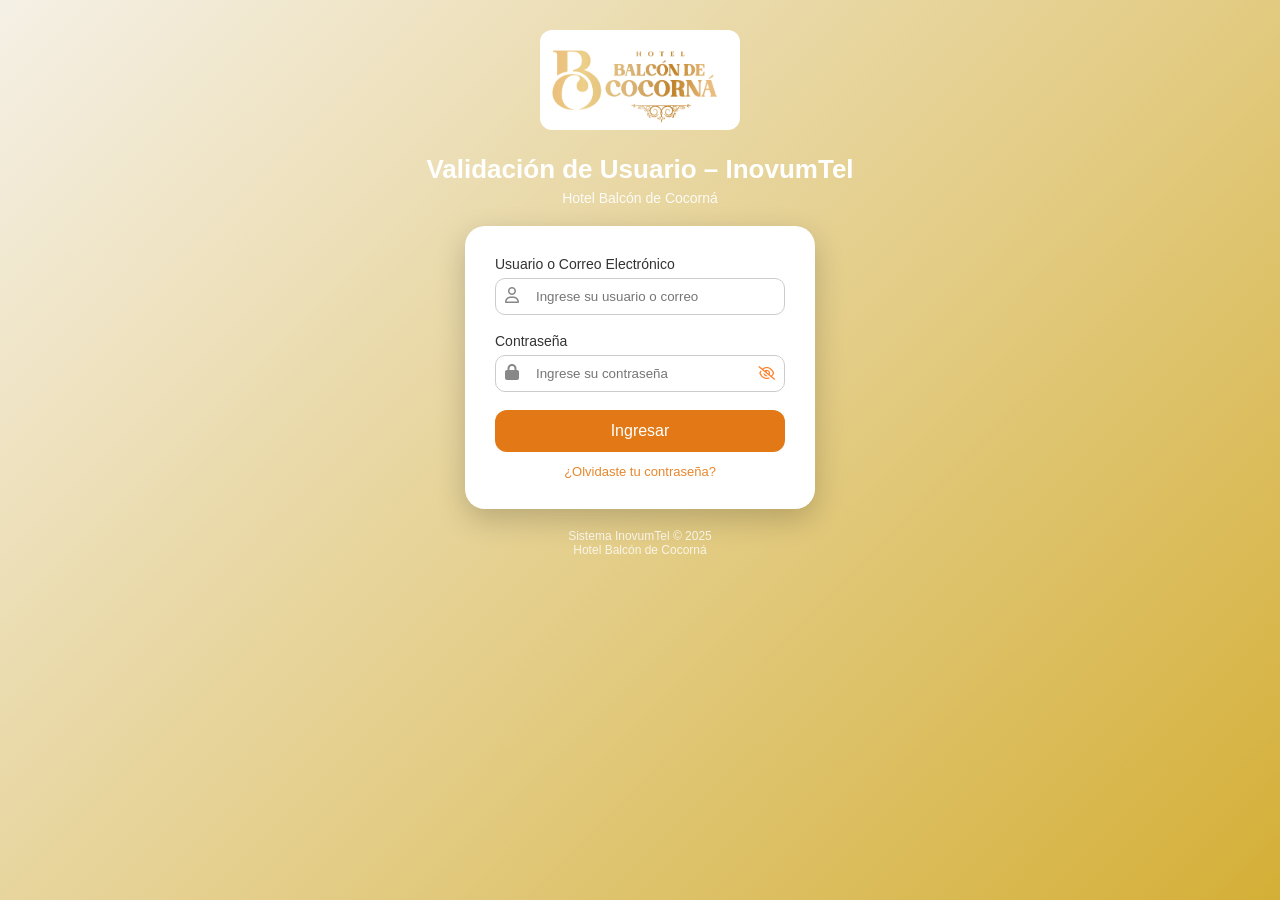
<file: index.html>
<!DOCTYPE html>
<html lang="es">
<head>
    <meta charset="UTF-8">
    <meta name="viewport" content="width=device-width, initial-scale=1.0">
    <title>Validación de Usuario - InovumTel</title>

    <!-- ESTILOS -->
    <link rel="stylesheet" href="css/styles.css">

    <!-- ICONOS (Font Awesome) -->
    <link rel="stylesheet" href="https://cdnjs.cloudflare.com/ajax/libs/font-awesome/6.5.0/css/all.min.css">

</head>
<body>

<!-- Logo -->
<div class="logo-container">
    <img src="Images/capturalogo.jpg" alt="Hotel Balcón de Cocorná" class="logo">
</div>

<!-- Títulos -->
<div class="title-section">
    <h1>Validación de Usuario – InovumTel</h1>
    <p>Hotel Balcón de Cocorná</p>
</div>

<!-- Tarjeta de Login -->
<div class="login-card">
    <form action="menuprincipal.html" method="get">

        <!-- Usuario -->
        <div class="form-group">
            <label for="usuario">Usuario o Correo Electrónico</label>
            <div class="input-wrapper">
                <span class="input-icon left-icon">
                    <i class="fa-regular fa-user"></i>
                </span>
                <input type="text" id="usuario" name="usuario" placeholder="Ingrese su usuario o correo" required>
            </div>
        </div>

        <!-- Contraseña -->
        <div class="form-group">
            <label for="password">Contraseña</label>
            <div class="input-wrapper">
                <span class="input-icon left-icon">
                    <i class="fa-solid fa-lock"></i>
                </span>

                <input type="password" id="password" name="password" placeholder="Ingrese su contraseña" required>

                <button type="button" class="toggle-password" onclick="togglePassword()">
                    <i class="fa-regular fa-eye-slash" id="eyeIcon"></i>
                </button>
            </div>
        </div>

        <!-- Botón -->
        <button type="submit" class="btn-login">Ingresar</button>

        <!-- Recuperar -->
        <a href="#" class="forgot-password">¿Olvidaste tu contraseña?</a>

    </form>
</div>

<!-- Footer -->
<div class="footer-text">
    <p>Sistema InovumTel © 2025</p>
    <p>Hotel Balcón de Cocorná</p>
</div>

<!-- SCRIPT -->
<script>
function togglePassword() {
    const password = document.getElementById("password");
    const icon = document.getElementById("eyeIcon");

    if (password.type === "password") {
        password.type = "text";
        icon.classList.remove("fa-eye-slash");
        icon.classList.add("fa-eye");
    } else {
        password.type = "password";
        icon.classList.remove("fa-eye");
        icon.classList.add("fa-eye-slash");
    }
}
</script>

</body>
</html>
</file>
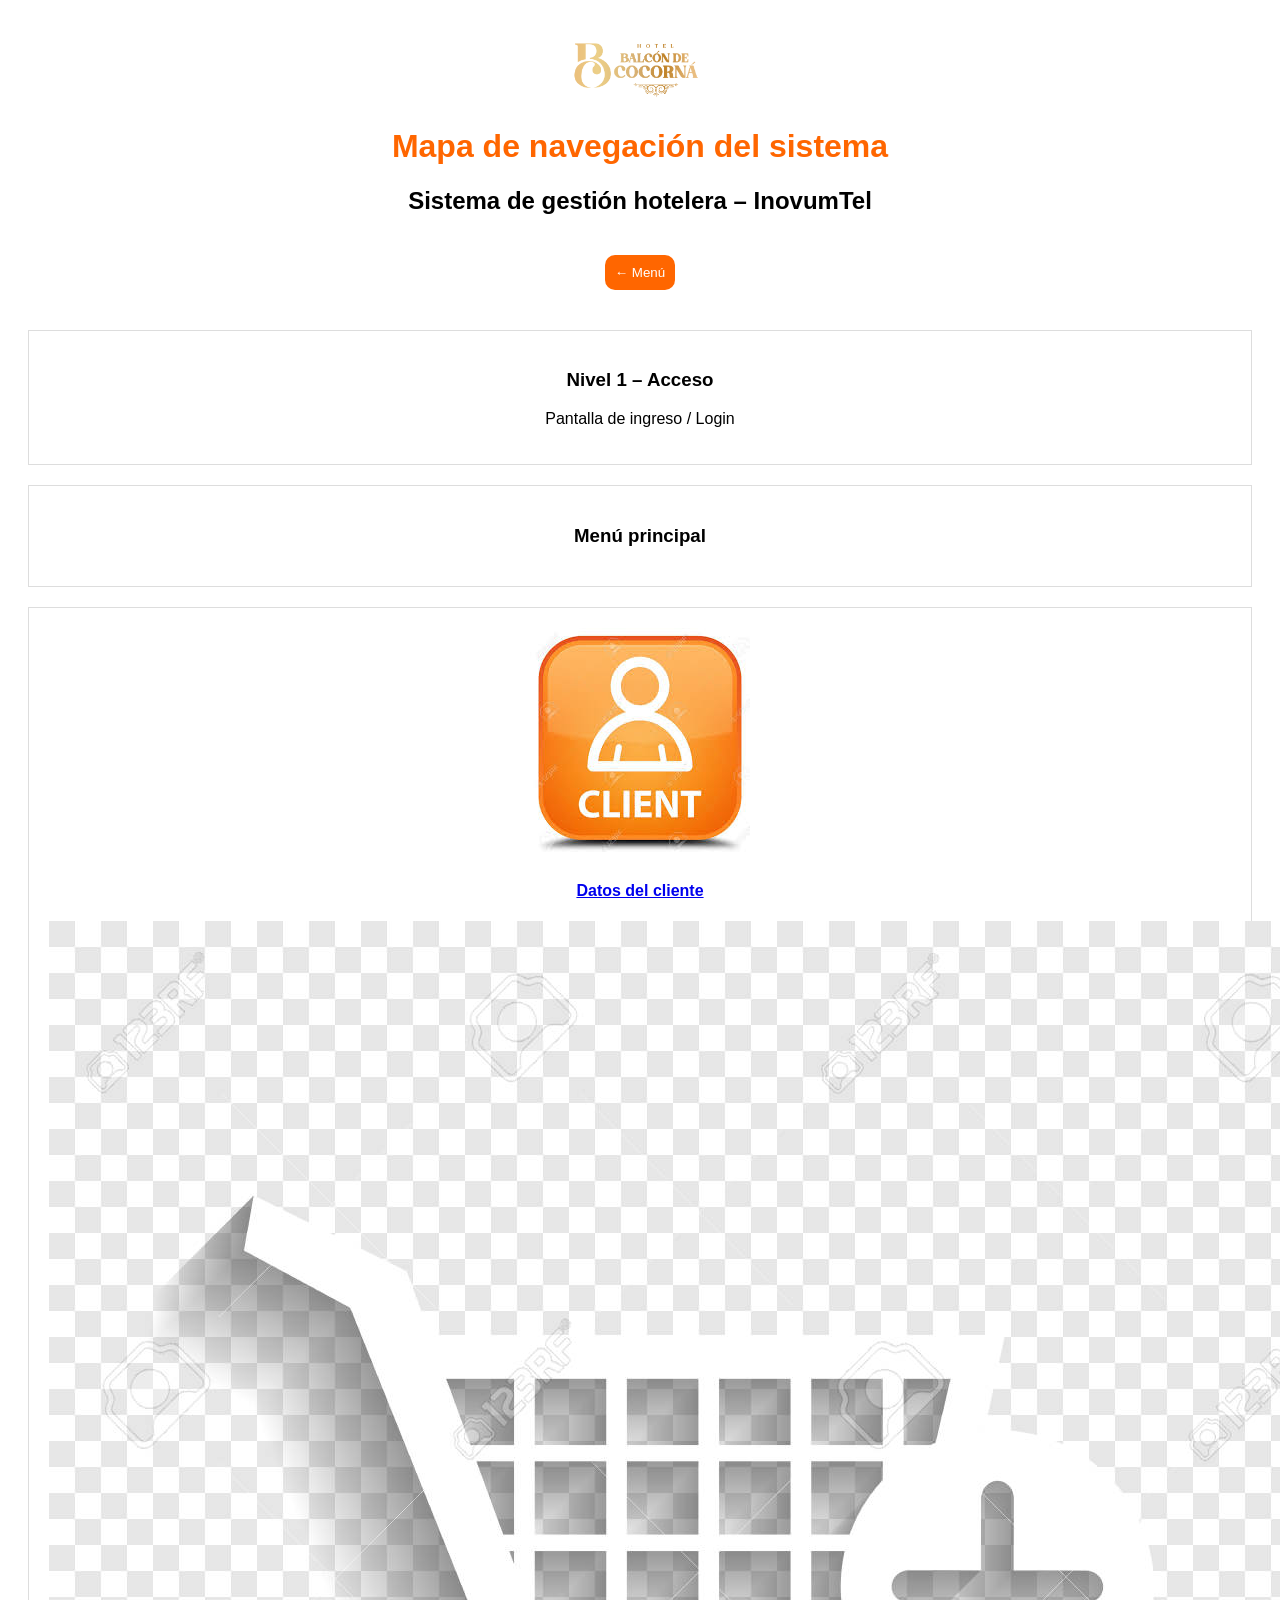
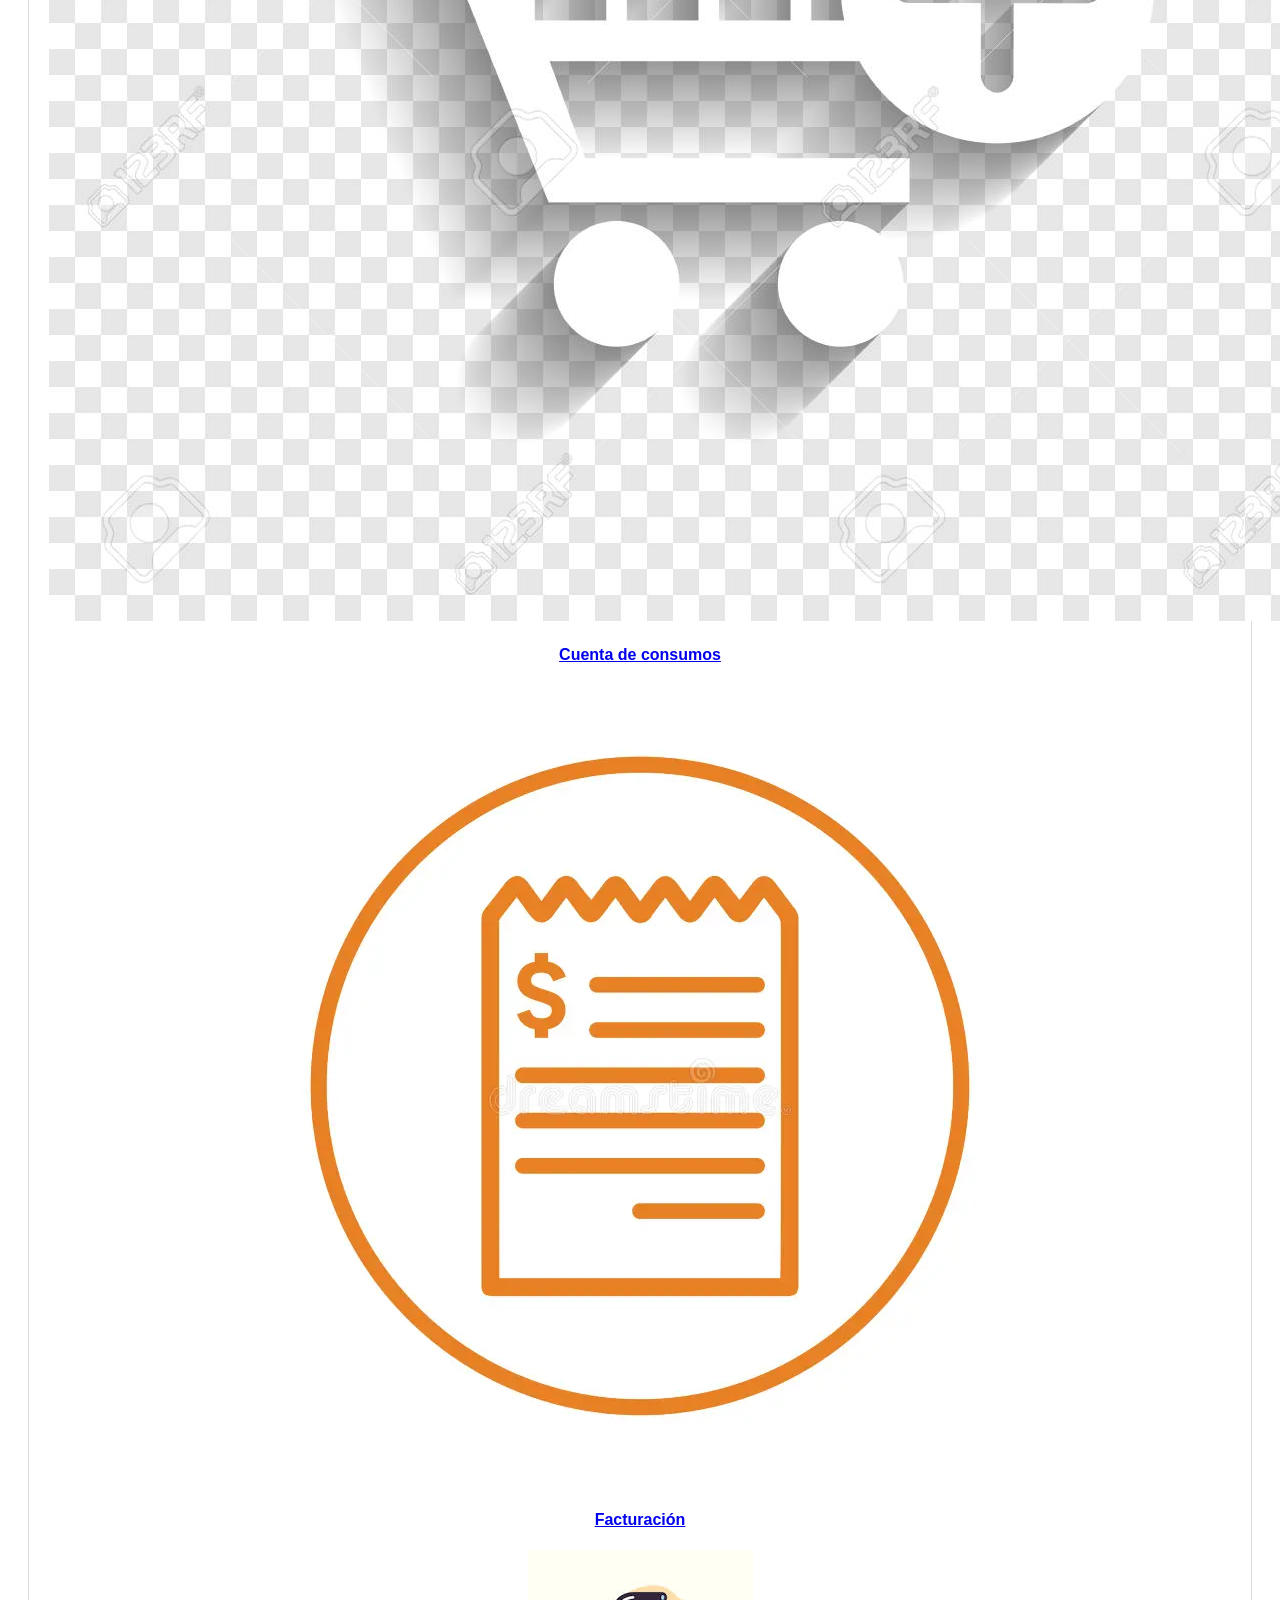
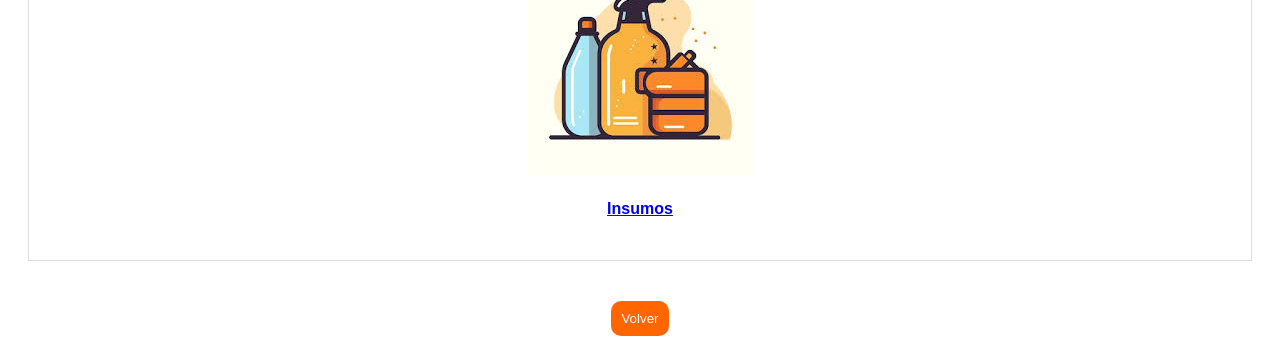
<file: mapanavegacion.html>
<!DOCTYPE html>
<html lang="es">
<head>
<meta charset="UTF-8">
<meta name="viewport" content="width=device-width, initial-scale=1.0">
<title>Mapa de Navegación InovumTel</title>
<link rel="stylesheet" href="css/mapa.css">
</head>

<body>

<img src="Images/capturalogo.jpg" class="logo">

<h1>Mapa de navegación del sistema</h1>
<h2>Sistema de gestión hotelera – InovumTel</h2>

<header class="top-header">
    <button class="btn-volver" onclick="window.location.href='menuprincipal.html'">
        ← Menú
    </button>
</header>

<section class="nivel1">
    <div class="card card1">
        <h3>Nivel 1 – Acceso</h3>
        <p>Pantalla de ingreso / Login</p>
    </div>
</section>

<div class="flecha"></div>

<section class="nivel2">
    <div class="card card2">
        <h3>Menú principal</h3>
    </div>
</section>

<div class="flecha"></div>

<section class="nivel3">

<div class="modulos">

<a href="datoscliente.html">
<div class="card4">
<img src="Images/iconoclient.jpg">
<h4>Datos del cliente</h4>
</div>
</a>

<a href="cuentaconsumo.html">
<div class="card8">
<img src="Images/consumosico.jpg">
<h4>Cuenta de consumos</h4>
</div>
</a>

<a href="facturacion.html">
<div class="card9">
<img src="Images/factura.jpg">
<h4>Facturación</h4>
</div>
</a>

<a href="insumos.html">
<div class="card10">
<img src="Images/insumos.jpg">
<h4>Insumos</h4>
</div>
</a>

</div>

</section>

<div class="volver">
<a href="menuprincipal.html">
<button class="btn-volver">Volver</button>
</a>
</div>

</body>
</html>
</file>
<file: css/styles.css>
/* RESET */
* {
    margin: 0;
    padding: 0;
    box-sizing: border-box;
    font-family: 'Segoe UI', sans-serif;
}

/* FONDO GENERAL */
body {
    background: linear-gradient(135deg, #F5F0E6, #D4AF37);
    height: 100vh;
    display: flex;
    flex-direction: column;
    align-items: center;
}

/* LOGO */
.logo-container {
    margin-top: 30px;
}

.logo {
    width: 200px;
    border-radius: 12px;
}

/* TITULOS */
.title-section {
    text-align: center;
    margin: 20px 0;
    color: white;
}

.title-section h1 {
    font-size: 26px;
    margin-bottom: 5px;
}

.title-section p {
    font-size: 14px;
    opacity: 0.9;
}

/* TARJETA LOGIN */
.login-card {
    background: white;
    padding: 30px;
    width: 350px;
    border-radius: 20px;
    box-shadow: 0 10px 30px rgba(0,0,0,0.2);
}

/* FORMULARIOS */
.form-group {
    margin-bottom: 18px;
}

.form-group label {
    display: block;
    margin-bottom: 6px;
    font-size: 14px;
    color: #333;
}

/* INPUT CON ICONOS */
.input-wrapper {
    position: relative;
}

.input-wrapper input {
    width: 100%;
    padding: 10px 40px;
    border-radius: 10px;
    border: 1px solid #ccc;
    outline: none;
    transition: 0.3s;
}

.input-wrapper input:focus {
    border-color: #ec922b;
    box-shadow: 0 0 5px rgba(243, 133, 7, 0.836);
}

/* ICONOS */
.input-icon {
    position: absolute;
    top: 50%;
    transform: translateY(-50%);
    color: #888;
}

.left-icon {
    left: 10px;
}

/* BOTON OJO */
.toggle-password {
    position: absolute;
    right: 10px;
    top: 50%;
    transform: translateY(-50%);
    border: none;
    background: none;
    cursor: pointer;
    color: #fd7d27;
}

/* BOTON LOGIN */
.btn-login {
    width: 100%;
    padding: 12px;
    border: none;
    background: #e27916;
    color: white;
    border-radius: 12px;
    font-size: 16px;
    cursor: pointer;
    transition: 0.3s;
}

.btn-login:hover {
    background: #eb971a;
}

/* LINK OLVIDO */
.forgot-password {
    display: block;
    text-align: center;
    margin-top: 12px;
    font-size: 13px;
    color: #e7872c;
    text-decoration: none;
}

.forgot-password:hover {
    text-decoration: underline;
}

/* FOOTER */
.footer-text {
    margin-top: 20px;
    text-align: center;
    color: white;
    font-size: 12px;
    opacity: 0.8;
}
</file>
<file: css/mapa.css>
body {
    font-family: Arial;
    text-align: center;
    background: #fff;
}

.logo {
    width: 150px;
    margin-top: 20px;
}

h1 {
    color: #ff6600;
}

.btn-volver {
    margin: 20px;
    padding: 10px;
    background: #ff6600;
    color: white;
    border: none;
    border-radius: 10px;
}

section {
    margin: 20px;
    padding: 20px;
    border: 1px solid #ddd;
}
</file>
